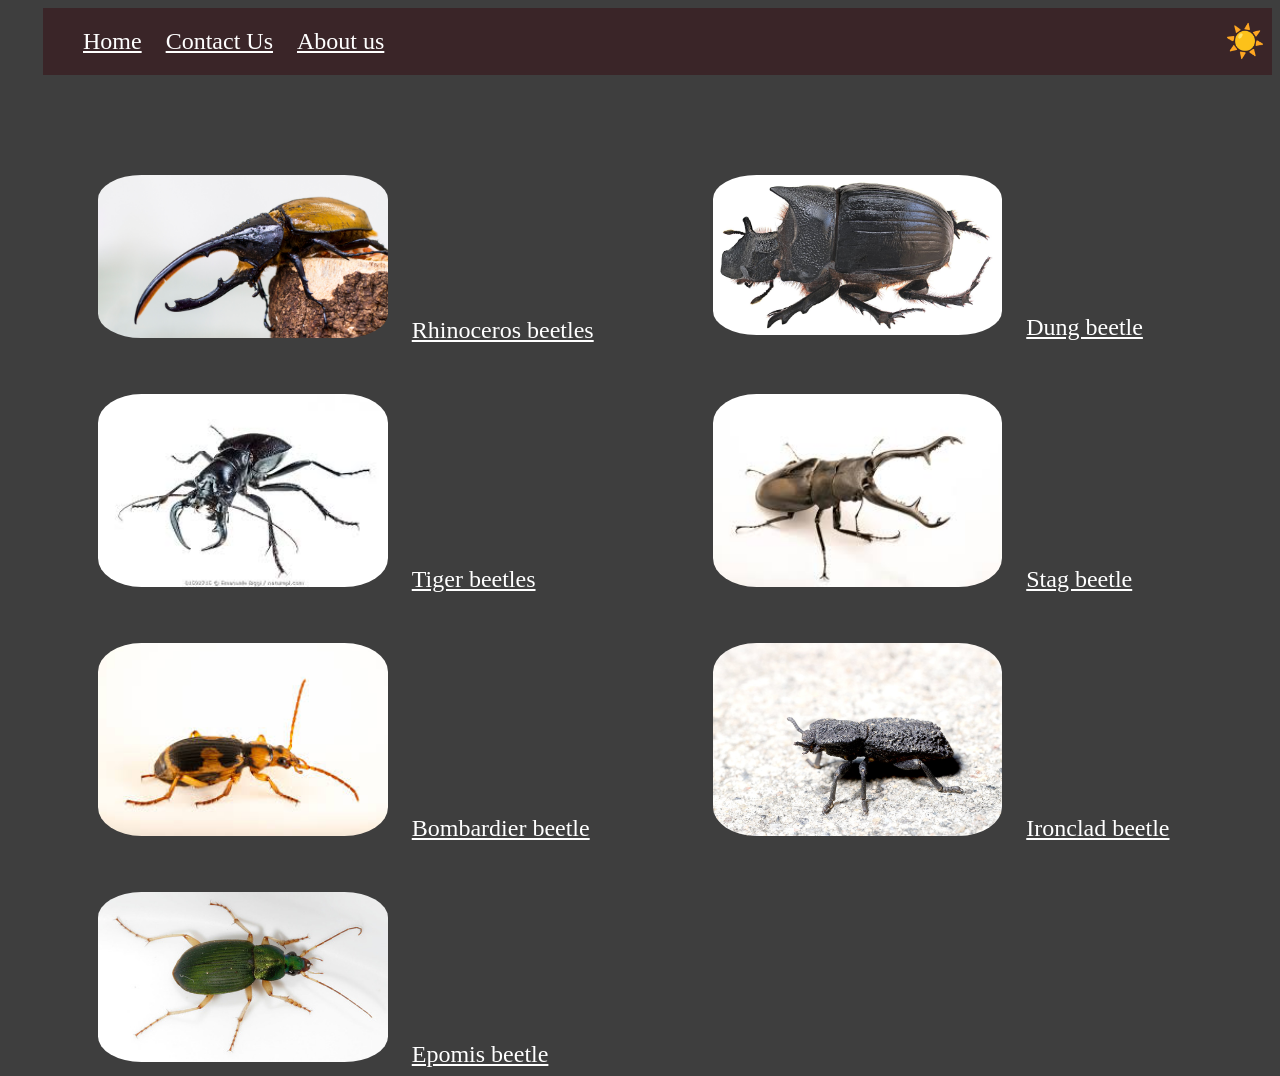
<file: index.html>
<!DOCTYPE html>
<html lang="en">
<head>
    <meta charset="UTF-8">
    <meta name="viewport" content="width=device-width, initial-scale=1.0">
    <title>BeetleInfos</title>
    <link rel="stylesheet" href="styles.css"/>
</head>
<body class="dark">

    <div id="header">
       <a href="./index.html" class="pages">Home</a>
       <a href="./ContactUs.html" class="pages">Contact Us</a>
       <a href="./About.html" class="pages">About us</a>
    </div>
    <p class="mode">☀️</p>

    <div class="grid-container">
       <div class="grid-item">
          <img src="./pictures/hercules (rhinoceros) beetle.jpg" id="herculesBeetle" class="mainImg" width="30px"/>
    
          <a href="./rhinocerosBeetle.html">Rhinoceros beetles</a>
       </div>

       <div class="grid-item" >
          <img src="./pictures/dungBeetleMain.jpg" id="dungBeetle" class="mainImg" width="30px"/>
    
          <a href="./dungBeetle.html">Dung beetle</a>
       </div>

       <div class="grid-item">
          <img src="./pictures/tigerBeetleMain.jpg" id="tigerBeetle" class="mainImg" width="30px"/>
    
          <a href="./tigerBeetle.html">Tiger beetles</a>
       </div>

       <div class="grid-item">
          <img src="./pictures/stagBeetleMain.jpg" id="stagBeetle" class="mainImg" width="30px"/>
    
          <a href="./stagBeetles.html">Stag beetle</a>
       </div>

       <div class="grid-item">
          <img src="./pictures/bombardierBeetleMain.jpg" id="bombardierBeetle" class="mainImg" width="30px"/>
    
          <a href="./bombardierBeetle.html">Bombardier beetle</a>
       </div>

       <div class="grid-item">
          <img src="./pictures/ironcladBeetleMain.jpg" id="ironcladBeetle" class="mainImg" width="30px"/>
    
       <a href="./ironcladBeetle.html">Ironclad beetle</a>
          </div>

       <div class="grid-item">
          <img src="./pictures/epomisMain.jpg" id="epomisBeetle" class="mainImg" width="30px"/>
    
          <a href="./epomisBeetle.html">Epomis beetle</a>
       </div>
    </div>

   <script src="./index.js"></script>
</body>
</html>
</file>
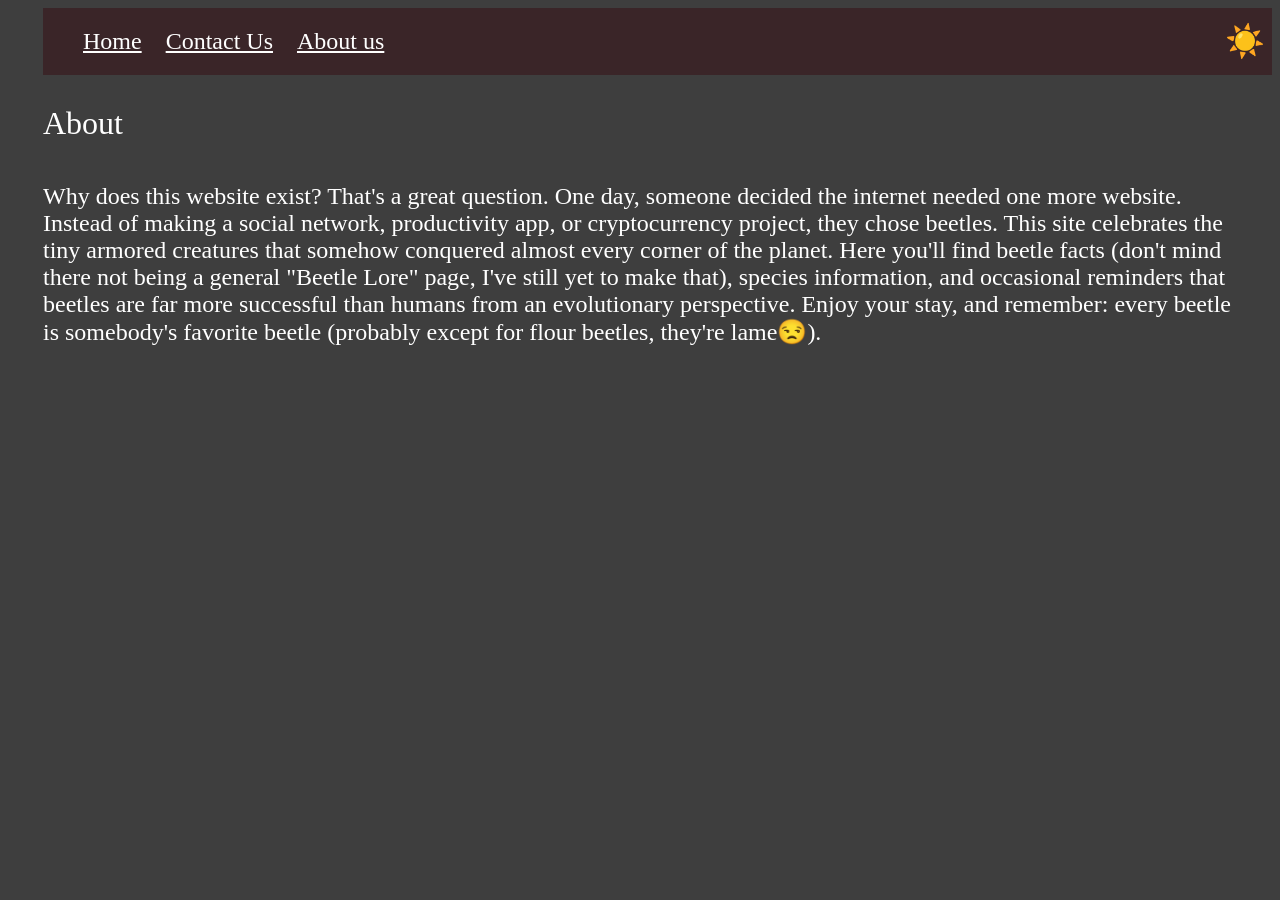
<file: About.html>
<!DOCTYPE html>
<html lang="en">
<head>
    <meta charset="UTF-8">
    <meta name="viewport" content="width=device-width, initial-scale=1.0">
    <title>About</title>
    <link rel="stylesheet" href="./styles.css"/>
</head>
<body class="dark">
    <div id="header">
       <a href="./index.html" class="pages">Home</a>
       <a href="./ContactUs.html" class="pages">Contact Us</a>
       <a href="./About.html" class="pages">About us</a>
    </div>
    <p class="mode">☀️</p>
    
    <h1 style="margin-top: 30px;">About</h1>
    <h2>Why does this website exist?

That's a great question.

One day, someone decided the internet needed one more website. Instead of making a social network, productivity app, or cryptocurrency project, they chose beetles.

This site celebrates the tiny armored creatures that somehow conquered almost every corner of the planet. Here you'll find beetle facts (don't mind there not being a general "Beetle Lore" page, I've still yet to make that), species information, and occasional reminders that beetles are far more successful than humans from an evolutionary perspective.

Enjoy your stay, and remember: every beetle is somebody's favorite beetle (probably except for flour beetles, they're lame😒).</h2>
<script src="./index.js"></script>
</body>
</html>
</file>
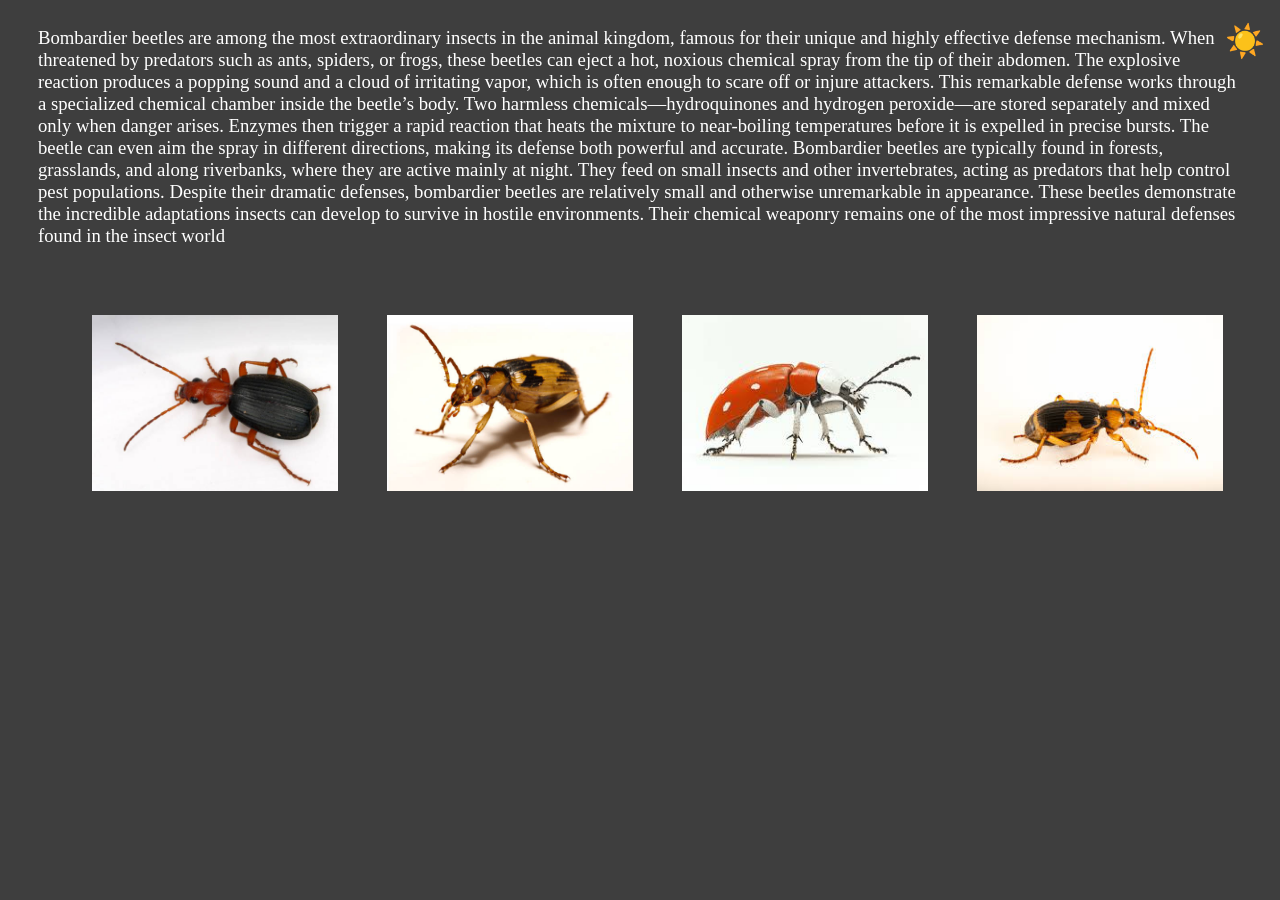
<file: bombardierBeetle.html>
<!DOCTYPE html>
<html lang="en">
<head>
    <meta charset="UTF-8">
    <meta name="viewport" content="width=device-width, initial-scale=1.0">
    <title>rhinocerosBeetleInfo</title>
    <link rel="stylesheet" href="./styles.css"/>
</head>
<body class="dark">
    <p class="mode">☀️</p>
    <h3>Bombardier beetles are among the most extraordinary insects in the animal kingdom, famous for their unique and highly effective defense mechanism. When threatened by predators such as ants, spiders, or frogs, these beetles can eject a hot, noxious chemical spray from the tip of their abdomen. The explosive reaction produces a popping sound and a cloud of irritating vapor, which is often enough to scare off or injure attackers.

This remarkable defense works through a specialized chemical chamber inside the beetle’s body. Two harmless chemicals—hydroquinones and hydrogen peroxide—are stored separately and mixed only when danger arises. Enzymes then trigger a rapid reaction that heats the mixture to near-boiling temperatures before it is expelled in precise bursts. The beetle can even aim the spray in different directions, making its defense both powerful and accurate.

Bombardier beetles are typically found in forests, grasslands, and along riverbanks, where they are active mainly at night. They feed on small insects and other invertebrates, acting as predators that help control pest populations. Despite their dramatic defenses, bombardier beetles are relatively small and otherwise unremarkable in appearance.

These beetles demonstrate the incredible adaptations insects can develop to survive in hostile environments. Their chemical weaponry remains one of the most impressive natural defenses found in the insect world
    </h3>
    <div class="imgLine">
       <img src="./pictures/bombardierBeetle1.jpg" class="lesserImg"/>
       <img src="./pictures/bombardierBeetle2.jpg" class="lesserImg"/>
       <img src="./pictures/bombardierBeetle3.jpg" class="lesserImg"/>
       <img src="./pictures/bombardierBeetleMain.jpg" class="lesserImg"/>
    </div>
    <script src="./index.js"></script>
</body>
</html>
</file>
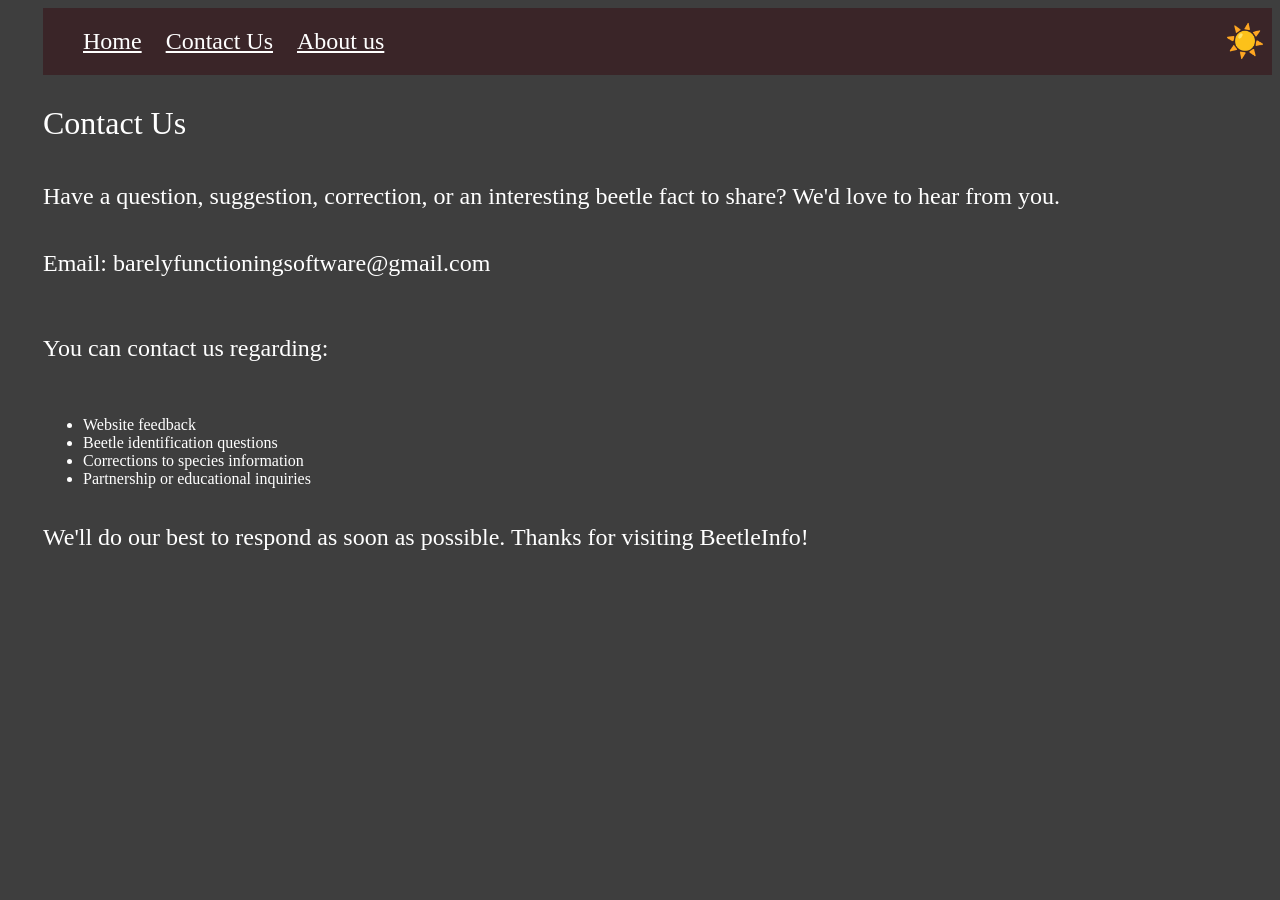
<file: ContactUs.html>
<!DOCTYPE html>
<html lang="en">
<head>
    <meta charset="UTF-8">
    <meta name="viewport" content="width=device-width, initial-scale=1.0">
    <title>Contact Us</title>
    <link rel="stylesheet" href="styles.css"/>
    <link rel="stylesheet" href="styles.css?v=1.1"/>
</head>
<body class="dark">
    <div id="header">
       <a href="./index.html" class="pages">Home</a>
       <a href="./ContactUs.html" class="pages">Contact Us</a>
       <a href="./About.html" class="pages">About us</a>
    </div>
    <p class="mode">☀️</p>

    <h1 style="margin-top: 30px; margin-left: 35px;">Contact Us</h1>
    <h2>Have a question, suggestion, correction, or an interesting beetle fact to share?

We'd love to hear from you.</h2>

<h2>Email: barelyfunctioningsoftware@gmail.com</h2>
<br />
<h2>You can contact us regarding:</h2>
<br />
<ul>
<li>Website feedback</li>
<li>Beetle identification questions</li>
<li>Corrections to species information</li>
<li>Partnership or educational inquiries</li>
</ul>

<h2>We'll do our best to respond as soon as possible.

Thanks for visiting BeetleInfo!</h2>
    <script src="./index.js"></script>
</body>
</html>
</file>
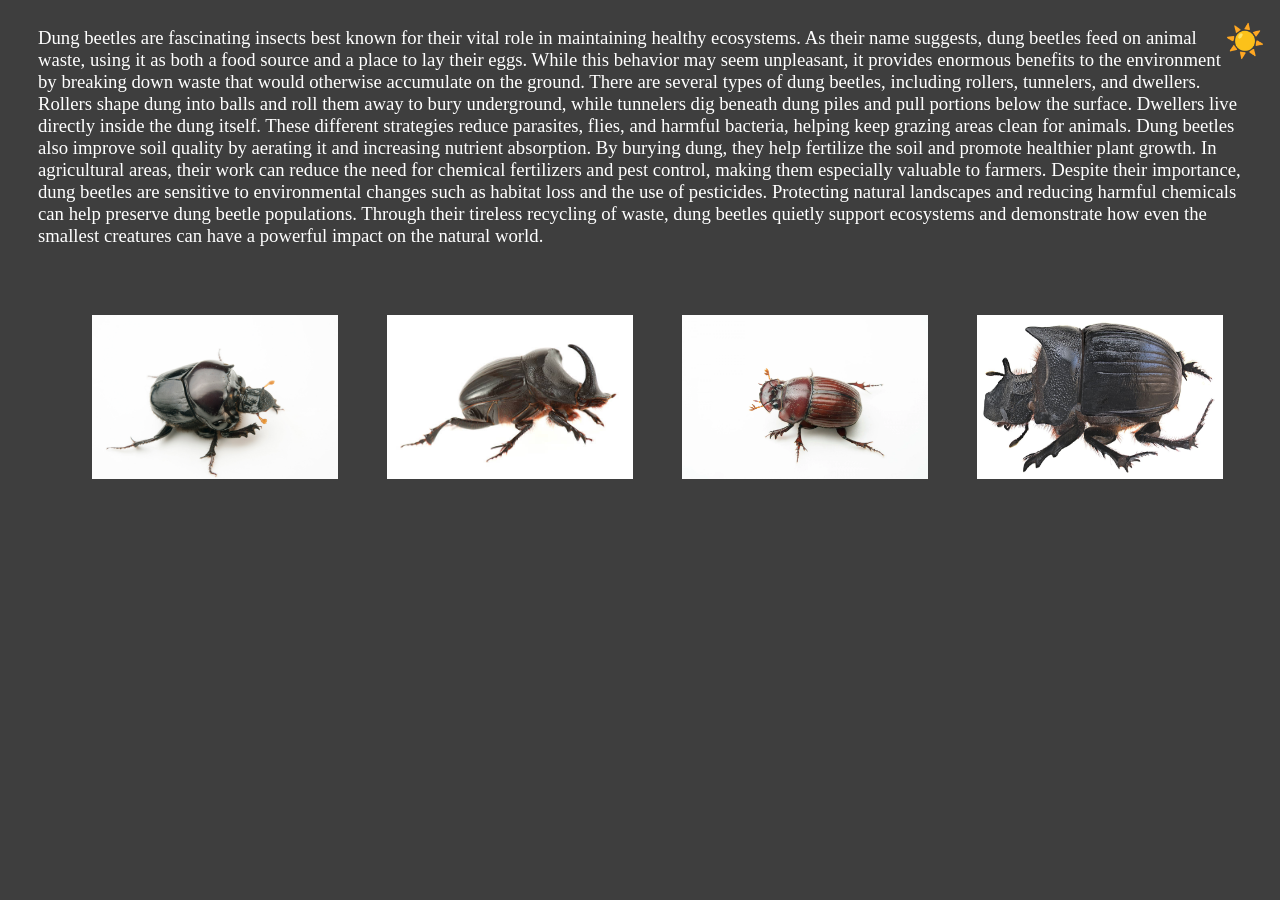
<file: dungBeetle.html>
<!DOCTYPE html>
<html lang="en">
<head>
    <meta charset="UTF-8">
    <meta name="viewport" content="width=device-width, initial-scale=1.0">
    <title>rhinocerosBeetleInfo</title>
    <link rel="stylesheet" href="./styles.css"/>
</head>
<body class="dark">
    <p class="mode">☀️</p>
    <h3>Dung beetles are fascinating insects best known for their vital role in maintaining healthy ecosystems. As their name suggests, dung beetles feed on animal waste, using it as both a food source and a place to lay their eggs. While this behavior may seem unpleasant, it provides enormous benefits to the environment by breaking down waste that would otherwise accumulate on the ground.

There are several types of dung beetles, including rollers, tunnelers, and dwellers. Rollers shape dung into balls and roll them away to bury underground, while tunnelers dig beneath dung piles and pull portions below the surface. Dwellers live directly inside the dung itself. These different strategies reduce parasites, flies, and harmful bacteria, helping keep grazing areas clean for animals.

Dung beetles also improve soil quality by aerating it and increasing nutrient absorption. By burying dung, they help fertilize the soil and promote healthier plant growth. In agricultural areas, their work can reduce the need for chemical fertilizers and pest control, making them especially valuable to farmers.

Despite their importance, dung beetles are sensitive to environmental changes such as habitat loss and the use of pesticides. Protecting natural landscapes and reducing harmful chemicals can help preserve dung beetle populations. Through their tireless recycling of waste, dung beetles quietly support ecosystems and demonstrate how even the smallest creatures can have a powerful impact on the natural world.
    </h3>
    <div class="imgLine">
       <img src="./pictures/dungBeetle1.jpg" class="lesserImg"/>
       <img src="./pictures/dungBeetle2.jpg" class="lesserImg"/>
       <img src="./pictures/dungBeetle3.jpg" class="lesserImg"/>
       <img src="./pictures/dungBeetleMain.jpg" class="lesserImg"/>
    </div>
    <script src="./index.js"></script>
</body>
</html>
</file>
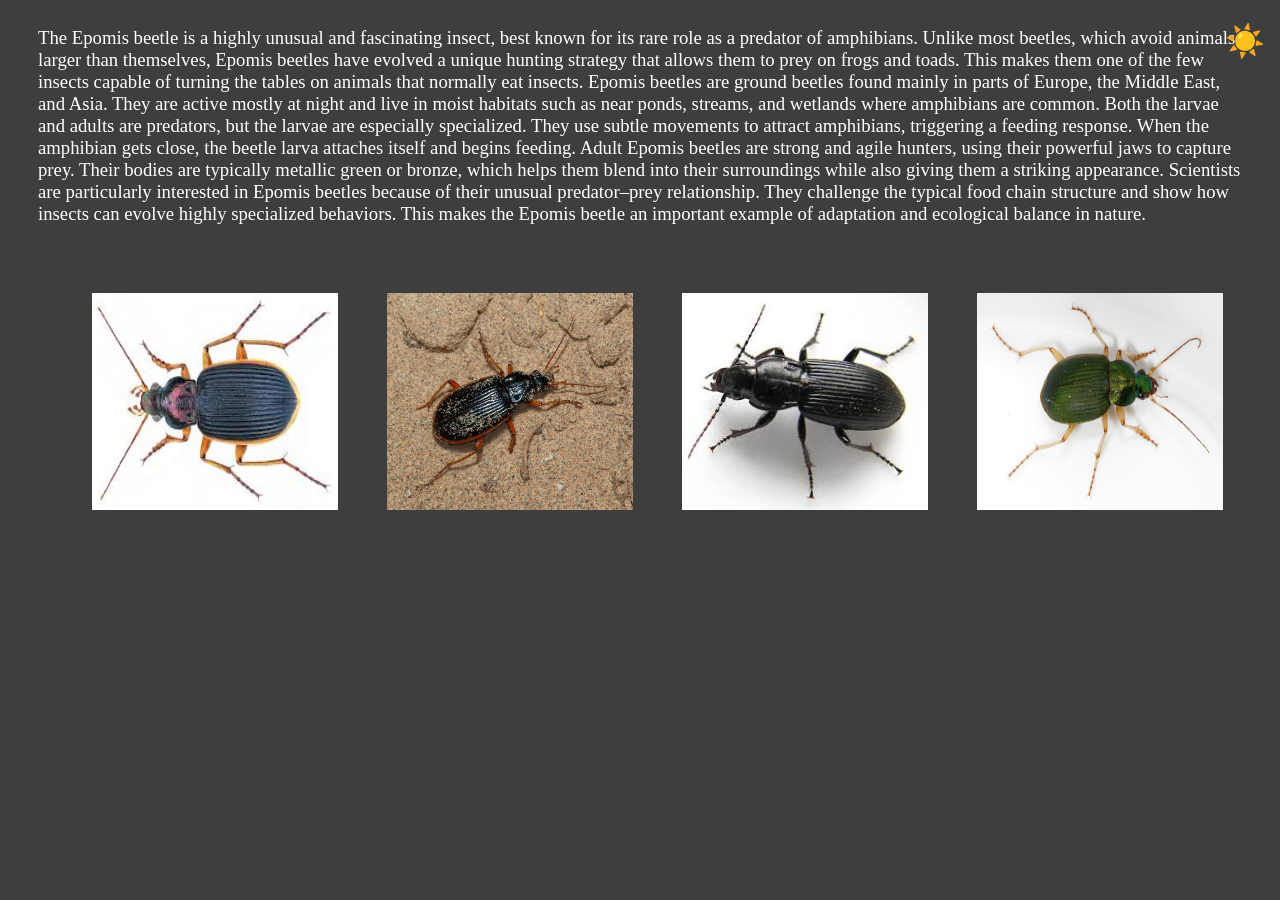
<file: epomisBeetle.html>
<!DOCTYPE html>
<html lang="en">
<head>
    <meta charset="UTF-8">
    <meta name="viewport" content="width=device-width, initial-scale=1.0">
    <title>rhinocerosBeetleInfo</title>
    <link rel="stylesheet" href="./styles.css"/>
</head>
<body class="dark">
    <p class="mode">☀️</p>
    <h3>The Epomis beetle is a highly unusual and fascinating insect, best known for its rare role as a predator of amphibians. Unlike most beetles, which avoid animals larger than themselves, Epomis beetles have evolved a unique hunting strategy that allows them to prey on frogs and toads. This makes them one of the few insects capable of turning the tables on animals that normally eat insects.

Epomis beetles are ground beetles found mainly in parts of Europe, the Middle East, and Asia. They are active mostly at night and live in moist habitats such as near ponds, streams, and wetlands where amphibians are common. Both the larvae and adults are predators, but the larvae are especially specialized. They use subtle movements to attract amphibians, triggering a feeding response. When the amphibian gets close, the beetle larva attaches itself and begins feeding.

Adult Epomis beetles are strong and agile hunters, using their powerful jaws to capture prey. Their bodies are typically metallic green or bronze, which helps them blend into their surroundings while also giving them a striking appearance.

Scientists are particularly interested in Epomis beetles because of their unusual predator–prey relationship. They challenge the typical food chain structure and show how insects can evolve highly specialized behaviors. This makes the Epomis beetle an important example of adaptation and ecological balance in nature.
    </h3>
    <div class="imgLine">
       <img src="./pictures/epomis1.jpg" class="lesserImg"/>
       <img src="./pictures/epomis2.jpg" class="lesserImg"/>
       <img src="./pictures/epomis3.jpg" class="lesserImg"/>
       <img src="./pictures/epomisMain.jpg" class="lesserImg"/>
    </div>
    <script src="./index.js"></script>
</body>
</html>
</file>
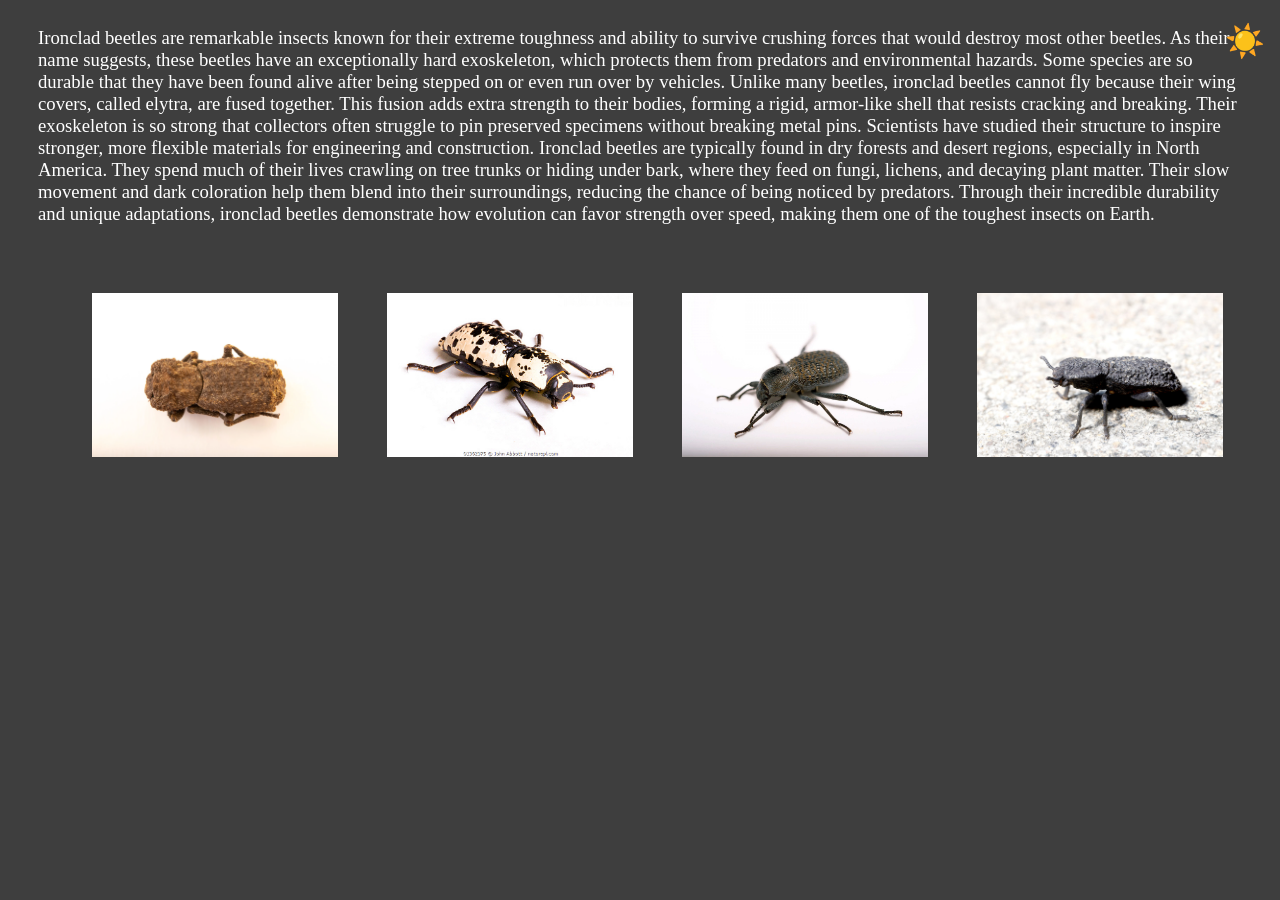
<file: ironcladBeetle.html>
<!DOCTYPE html>
<html lang="en">
<head>
    <meta charset="UTF-8">
    <meta name="viewport" content="width=device-width, initial-scale=1.0">
    <title>rhinocerosBeetleInfo</title>
    <link rel="stylesheet" href="./styles.css"/>
</head>
<body class="dark">
    <p class="mode">☀️</p>
    <h3>Ironclad beetles are remarkable insects known for their extreme toughness and ability to survive crushing forces that would destroy most other beetles. As their name suggests, these beetles have an exceptionally hard exoskeleton, which protects them from predators and environmental hazards. Some species are so durable that they have been found alive after being stepped on or even run over by vehicles.

Unlike many beetles, ironclad beetles cannot fly because their wing covers, called elytra, are fused together. This fusion adds extra strength to their bodies, forming a rigid, armor-like shell that resists cracking and breaking. Their exoskeleton is so strong that collectors often struggle to pin preserved specimens without breaking metal pins. Scientists have studied their structure to inspire stronger, more flexible materials for engineering and construction.

Ironclad beetles are typically found in dry forests and desert regions, especially in North America. They spend much of their lives crawling on tree trunks or hiding under bark, where they feed on fungi, lichens, and decaying plant matter. Their slow movement and dark coloration help them blend into their surroundings, reducing the chance of being noticed by predators.

Through their incredible durability and unique adaptations, ironclad beetles demonstrate how evolution can favor strength over speed, making them one of the toughest insects on Earth.</h3>

    <div class="imgLine">
       <img src="./pictures/ironcladBeetle1.jpg" class="lesserImg"/>
       <img src="./pictures/ironcladBeetle2.jpg" class="lesserImg"/>
       <img src="./pictures/ironcladBeetle3.jpg" class="lesserImg"/>
       <img src="./pictures/ironcladBeetleMain.jpg" class="lesserImg"/>
    </div>
    <script src="./index.js"></script>
</body>
</html>
</file>
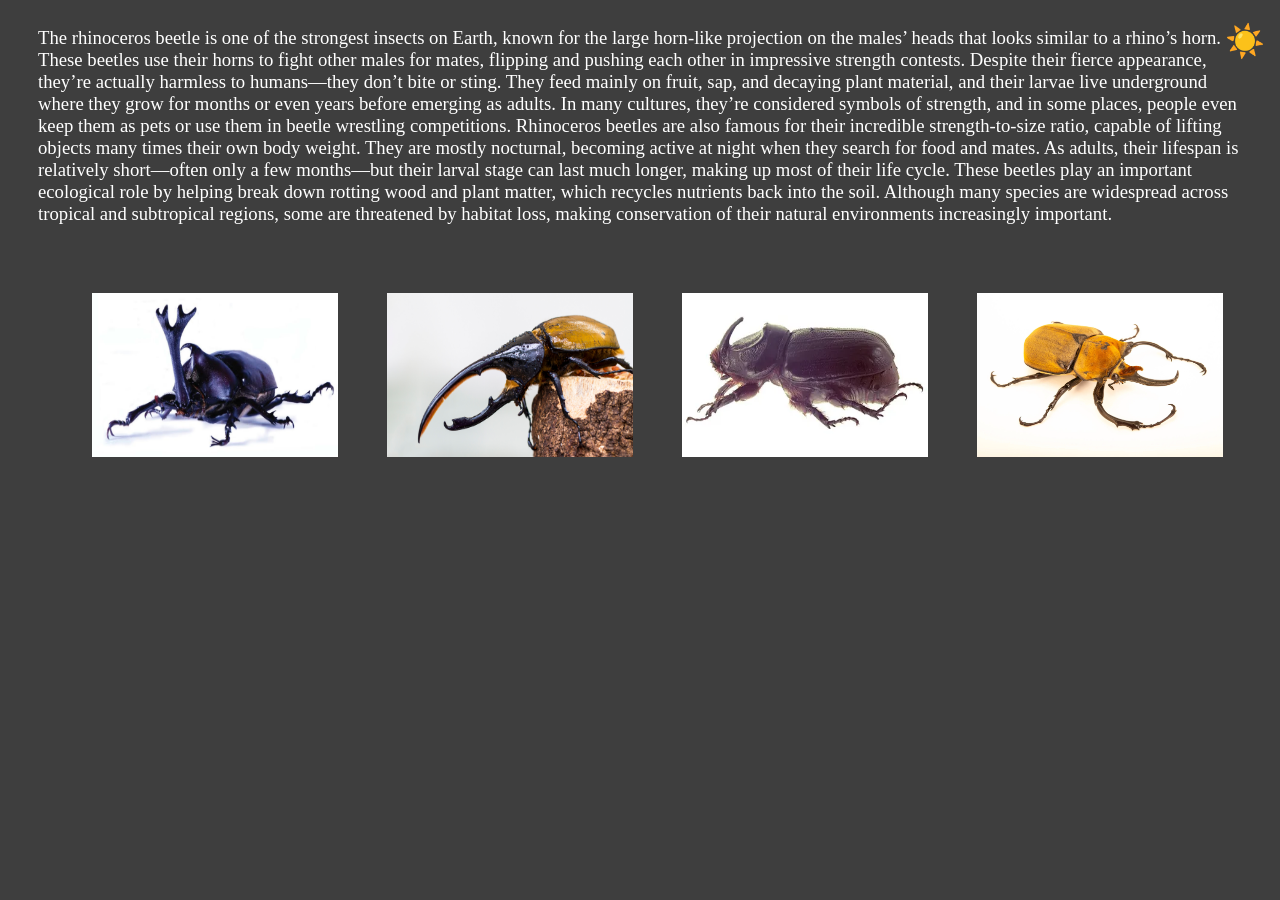
<file: rhinocerosBeetle.html>
<!DOCTYPE html>
<html lang="en">
<head>
    <meta charset="UTF-8">
    <meta name="viewport" content="width=device-width, initial-scale=1.0">
    <title>rhinocerosBeetleInfo</title>
    <link rel="stylesheet" href="./styles.css"/>
</head>
<body class="dark">
    <p class="mode">☀️</p>
    <h3>The rhinoceros beetle is one of the strongest insects on Earth, known for the large horn-like projection on the males’ heads that looks similar to a rhino’s horn. These beetles use their horns to fight other males for mates, flipping and pushing each other in impressive strength contests. Despite their fierce appearance, they’re actually harmless to humans—they don’t bite or sting. They feed mainly on fruit, sap, and decaying plant material, and their larvae live underground where they grow for months or even years before emerging as adults. In many cultures, they’re considered symbols of strength, and in some places, people even keep them as pets or use them in beetle wrestling competitions.
        Rhinoceros beetles are also famous for their incredible strength-to-size ratio, capable of lifting objects many times their own body weight. They are mostly nocturnal, becoming active at night when they search for food and mates. As adults, their lifespan is relatively short—often only a few months—but their larval stage can last much longer, making up most of their life cycle. These beetles play an important ecological role by helping break down rotting wood and plant matter, which recycles nutrients back into the soil. Although many species are widespread across tropical and subtropical regions, some are threatened by habitat loss, making conservation of their natural environments increasingly important.
    </h3>
    <div class="imgLine">
       <img src="./pictures/Japanese-rhino-beetle.jpg" class="lesserImg"/>
       <img src="./pictures/hercules (rhinoceros) beetle.jpg" class="lesserImg"/>
       <img src="./pictures/coconut-rhinoceros-beetle.jpg" class="lesserImg"/>
       <img src="./pictures/elephantBeetle.jpg" class="lesserImg"/>
    </div>
    <script src="./index.js"></script>
</body>
</html>
</file>
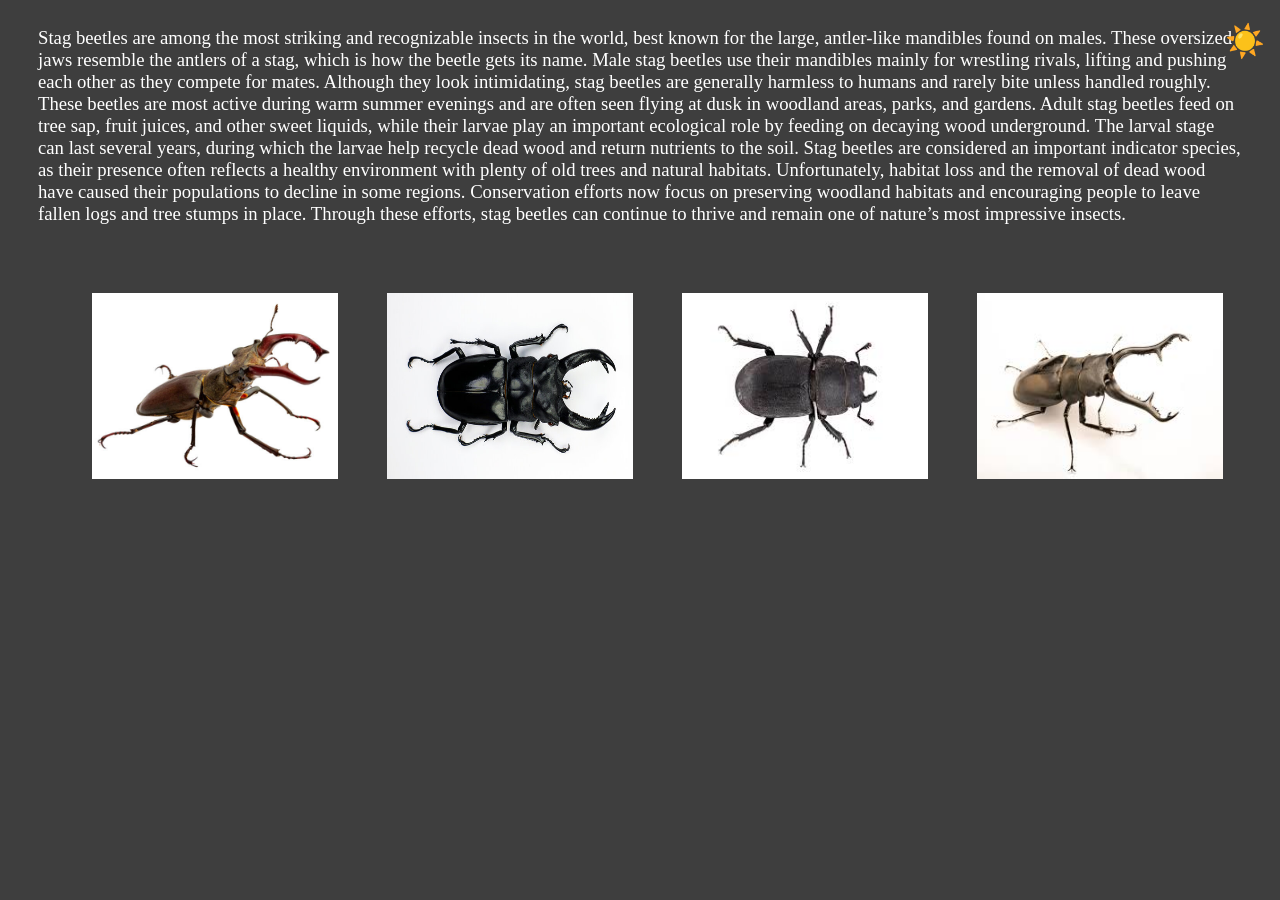
<file: stagBeetles.html>
<!DOCTYPE html>
<html lang="en">
   <head>
       <meta charset="UTF-8">
       <meta name="viewport" content="width=device-width, initial-scale=1.0">
       <title>rhinocerosBeetleInfo</title>
       <link rel="stylesheet" href="./styles.css"/>
   </head>
   <body class="dark">
    <p class="mode">☀️</p>
       <h3>Stag beetles are among the most striking and recognizable insects in the world, best known for the large, antler-like mandibles found on males. These oversized jaws resemble the antlers of a stag, which is how the beetle gets its name. Male stag beetles use their mandibles mainly for wrestling rivals, lifting and pushing each other as they compete for mates. Although they look intimidating, stag beetles are generally harmless to humans and rarely bite unless handled roughly.

   These beetles are most active during warm summer evenings and are often seen flying at dusk in woodland areas, parks, and gardens. Adult stag beetles feed on tree sap, fruit juices, and other sweet liquids, while their larvae play an important ecological role by feeding on decaying wood underground. The larval stage can last several years, during which the larvae help recycle dead wood and return nutrients to the soil.

   Stag beetles are considered an important indicator species, as their presence often reflects a healthy environment with plenty of old trees and natural habitats. Unfortunately, habitat loss and the removal of dead wood have caused their populations to decline in some regions. Conservation efforts now focus on preserving woodland habitats and encouraging people to leave fallen logs and tree stumps in place. Through these efforts, stag beetles can continue to thrive and remain one of nature’s most impressive insects.</h3>
       <div class="imgLine">
          <img src="./pictures/stagBeetle1.jpg" class="lesserImg"/>
          <img src="./pictures/stagBeetle2.1.jpg" class="lesserImg"/>
          <img src="./pictures/stagBeetle3.1.jpg" class="lesserImg"/>
          <img src="./pictures/stagBeetleMain.jpg" class="lesserImg"/>
       </div>
       <script src="./index.js"></script>
   </body>
</html>
</file>
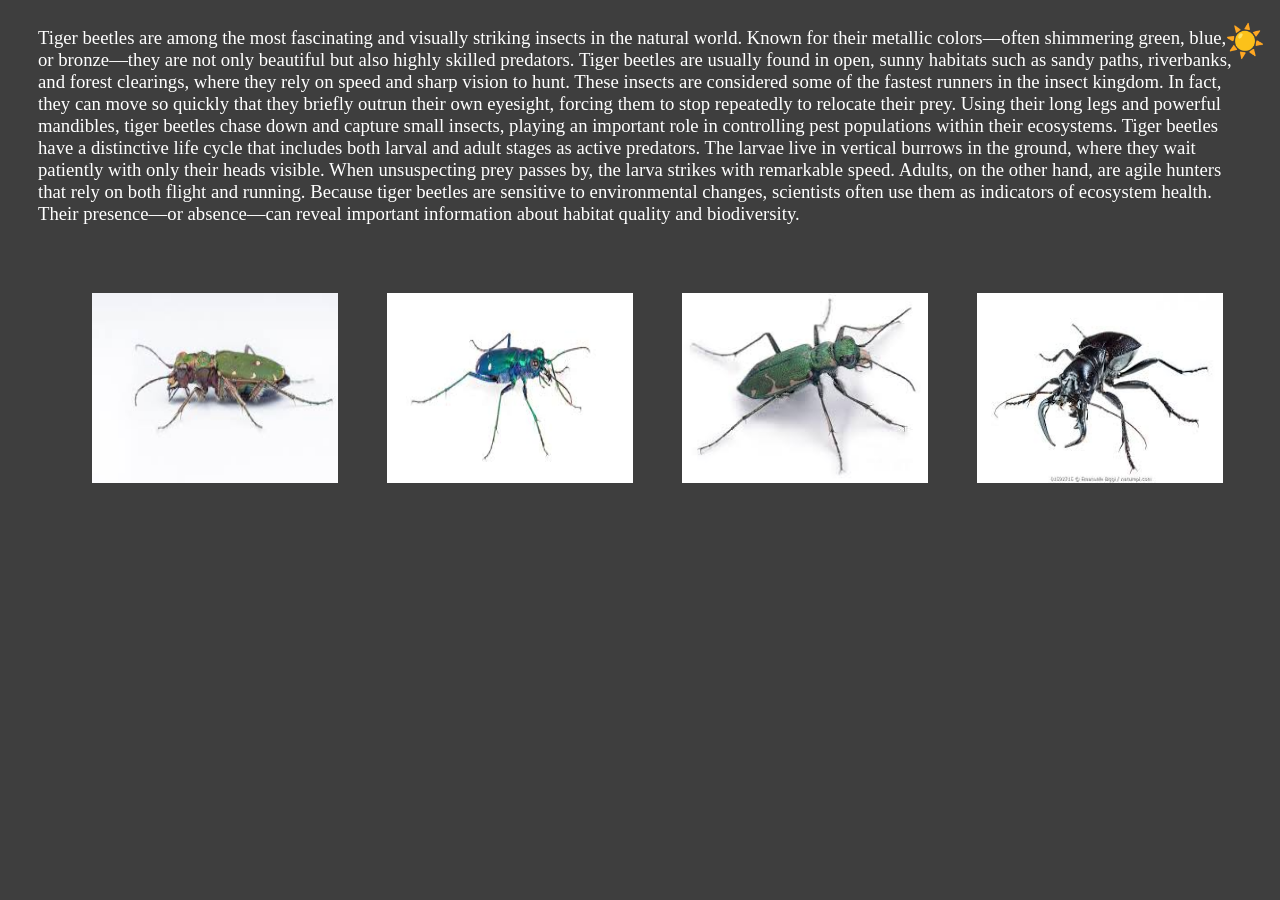
<file: tigerBeetle.html>
<!DOCTYPE html>
<html lang="en">
<head>
    <meta charset="UTF-8">
    <meta name="viewport" content="width=device-width, initial-scale=1.0">
    <title>rhinocerosBeetleInfo</title>
    <link rel="stylesheet" href="./styles.css"/>
</head>
<body class="dark">
    <p class="mode">☀️</p>
    <h3>Tiger beetles are among the most fascinating and visually striking insects in the natural world. Known for their metallic colors—often shimmering green, blue, or bronze—they are not only beautiful but also highly skilled predators. Tiger beetles are usually found in open, sunny habitats such as sandy paths, riverbanks, and forest clearings, where they rely on speed and sharp vision to hunt.

These insects are considered some of the fastest runners in the insect kingdom. In fact, they can move so quickly that they briefly outrun their own eyesight, forcing them to stop repeatedly to relocate their prey. Using their long legs and powerful mandibles, tiger beetles chase down and capture small insects, playing an important role in controlling pest populations within their ecosystems.

Tiger beetles have a distinctive life cycle that includes both larval and adult stages as active predators. The larvae live in vertical burrows in the ground, where they wait patiently with only their heads visible. When unsuspecting prey passes by, the larva strikes with remarkable speed. Adults, on the other hand, are agile hunters that rely on both flight and running.

Because tiger beetles are sensitive to environmental changes, scientists often use them as indicators of ecosystem health. Their presence—or absence—can reveal important information about habitat quality and biodiversity.

    </h3>
    <div class="imgLine">
       <img src="./pictures/tigerBeetle1.jpg" class="lesserImg"/>
       <img src="./pictures/tigerBeetle2.jpg" class="lesserImg"/>
       <img src="./pictures/tigerBeetle3.jpg" class="lesserImg"/>
       <img src="./pictures/tigerBeetleMain.jpg" class="lesserImg"/>
    </div>
    <script src="./index.js"></script>
</body>
</html>
</file>
<file: styles.css>
body.dark {
    background-color:rgb(62, 62, 62);
    display: grid;
    transition: 0.3s;
}

body {
    background-color:rgb(207, 207, 207);
    display: grid;
    transition: 0.3s;
}

.lesserImg {
    width: 20%;
}

.imgLine {
    display: flex;
    justify-content: space-evenly;
}

.mainImg {
    margin-left: 20px;
    width: 50%;
    display: inline;
    border-radius: 15%;
}

div {
    margin-top: 50px;
    margin-left: 35px;
    
}

a {
    margin-left: 20px;
    font-size: x-large;
    color: rgb(62, 62, 62);
    font-family: cursive;
}

body.dark a {
    margin-left: 20px;
    font-size: x-large;
    color: white;
    font-family: cursive;
}

h3 {
    margin-left: 30px;
    margin-right: 30px;
    font-family: cursive;
    color: rgb(62, 62, 62);
    font-weight: lighter;
}

body.dark h3 {
    margin-left: 30px;
    margin-right: 30px;
    font-family: cursive;
    color: white;
    font-weight: lighter;
}


.grid-container {
    display: grid;
    grid-template-columns: 1fr 1fr;
}

.mode {
    position: fixed;
    top: 15px;
    right: 25px;
    cursor: pointer;
    transform: scale(2);
}

#header {
    padding: 20px;
    background-color: #fff0f0;
    margin-top: 0px;
}


body.dark #header {
    padding: 20px;
    background-color: #3a2528;
    margin-top: 0px;
}

h1 {
    margin-left:  35px;
    margin-right: 30px;
    font-family: cursive;
    color: rgb(62, 62, 62);
    font-weight: lighter;
}

body.dark h1 {
    margin-left: 35px;
    margin-right: 30px;
    font-family: cursive;
    color: white;
    font-weight: lighter;
}


h2 {
    margin-left: 35px;
    margin-right: 30px;
    font-family: cursive;
    color: rgb(62, 62, 62);
    font-weight: lighter;
}

body.dark h2 {
    margin-left: 35px;
    margin-right: 30px;
    font-family: cursive;
    color: white;
    font-weight: lighter;
}

li {
    margin-left: 35px;
    margin-right: 30px;
    font-family: cursive;
    color: rgb(62, 62, 62);
    font-weight: lighter;
}

body.dark li {
    margin-left: 35px;
    margin-right: 30px;
    font-family: cursive;
    color: white;
    font-weight: lighter;
}
</file>
